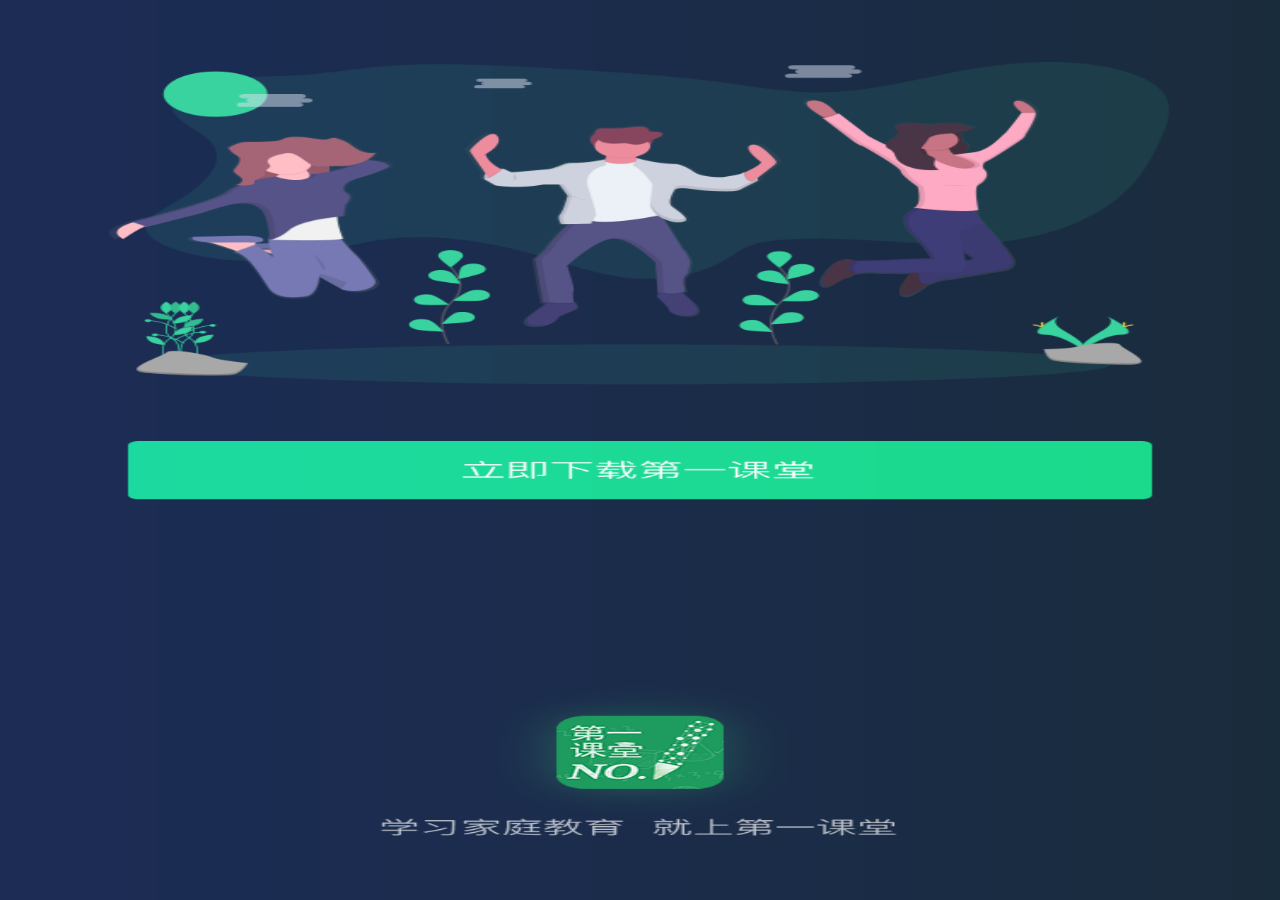
<file: newdown.html>
<!DOCTYPE html>
<html lang="en">
<head>
    <meta charset="UTF-8">
    <meta name="viewport"
          content="width=device-width,initial-scale=1,maximum-scale=1,minimum-scale=1,user-scalable=no"/>
    <!-- 是否启动webapp功能，会删除默认的苹果工具栏和菜单栏。 -->
    <meta name="apple-mobile-web-app-capable" content="yes"/>
    <!-- 这个主要是根据实际的页面设计的主体色为搭配来进行设置。 -->
    <meta name="apple-mobile-web-app-status-bar-style" content="black"/>
    <!-- 忽略页面中的数字识别为电话号码,email识别 -->
    <meta name="format-detection" content="telephone=no, email=no"/>
    <!-- 启用360浏览器的极速模式(webkit) -->
    <meta name="renderer" content="webkit">
    <!-- 避免IE使用兼容模式 -->
    <meta http-equiv="X-UA-Compatible" content="IE=edge">
    <!-- 针对手持设备优化，主要是针对一些老的不识别viewport的浏览器，比如黑莓 -->
    <meta name="HandheldFriendly" content="true">
    <!-- 微软的老式浏览器 -->
    <meta name="MobileOptimized" content="320">
    <!-- uc强制竖屏 -->
    <meta name="screen-orientation" content="portrait">
    <!-- QQ强制竖屏 -->
    <meta name="x5-orientation" content="portrait">
    <!-- UC强制全屏 -->
    <meta name="full-screen" content="yes">
    <!-- QQ强制全屏 -->
    <meta name="x5-fullscreen" content="true">
    <!-- UC应用模式 -->
    <meta name="browsermode" content="application">
    <!-- QQ应用模式 -->
    <meta name="x5-page-mode" content="app">
    <!-- windows phone 点击无高光 -->
    <meta name="msapplication-tap-highlight" content="no">
    <link rel="stylesheet" href="css/base.css">
    <title>下载第一课堂</title>
</head>
<style>
    html,body{
        width: 100%;
        height: 100%;
    }
    .background{
        width: 100%;
        height: 100%;
        background: url('newdown.png')no-repeat center center /100% 100%;
        overflow: hidden;
    }
    .btn{
        width: 100%;
        height:2rem;
        margin-top: 6.6rem;
    }
</style>
<body>
<div class="background">
    <div class="btn"></div>
</div>
</body>
<script src="css/jquery-3.2.1.min.js"></script>
<script src="css/rem.js"></script>
<script>
    $(".background").click(function () {
       window.location.href="gjculture.cn://123456"
    })
</script>
</html>
</file>
<file: css/base.css>
body, h1, h2, h3, h4, h5, h6, hr, p, blockquote, dl, dt, dd, ul, ol, li, pre, form, fieldset, legend, button,
input, textarea, th, td {
    margin: 0;
    padding: 0;
    -webkit-appearance: none;
}

body, button, input, select, textarea {
    font: 12px/1.5 tahoma, arial, \5b8b\4f53;
}

h1, h2, h3, h4, h5, h6 {
    font-size: 100%;
}

address, cite, dfn, em, var {
    font-style: normal;
}

code, kbd, pre, samp {
    font-family: couriernew, courier, monospace;
}

small {
    font-size: 12px;
}

ul, ol {
    list-style: none;
}

a {
    text-decoration: none;
    -webkit-tap-highlight-color: rgba(0, 0, 0, 0);
    -webkit-tap-highlight-color: rgba(255, 255, 255, 0);
    -webkit-user-select: none;
    -moz-user-focus: none;
    -moz-user-select: none;
}

a:hover {
    text-decoration: none;
    -webkit-tap-highlight-color: rgba(0, 0, 0, 0);
    -webkit-tap-highlight-color: transparent;
    outline: none;
    background: none;
    text-decoration: none;
}

sup {
    vertical-align: text-top;
}

sub {
    vertical-align: text-bottom;
}

legend {
    color: #000;
}

fieldset, img {
    border: 0;
}

button, input, select, textarea {
    font-size: 100%;
}

table {
    border-collapse: collapse;
    border-spacing: 0;
}
</file>
